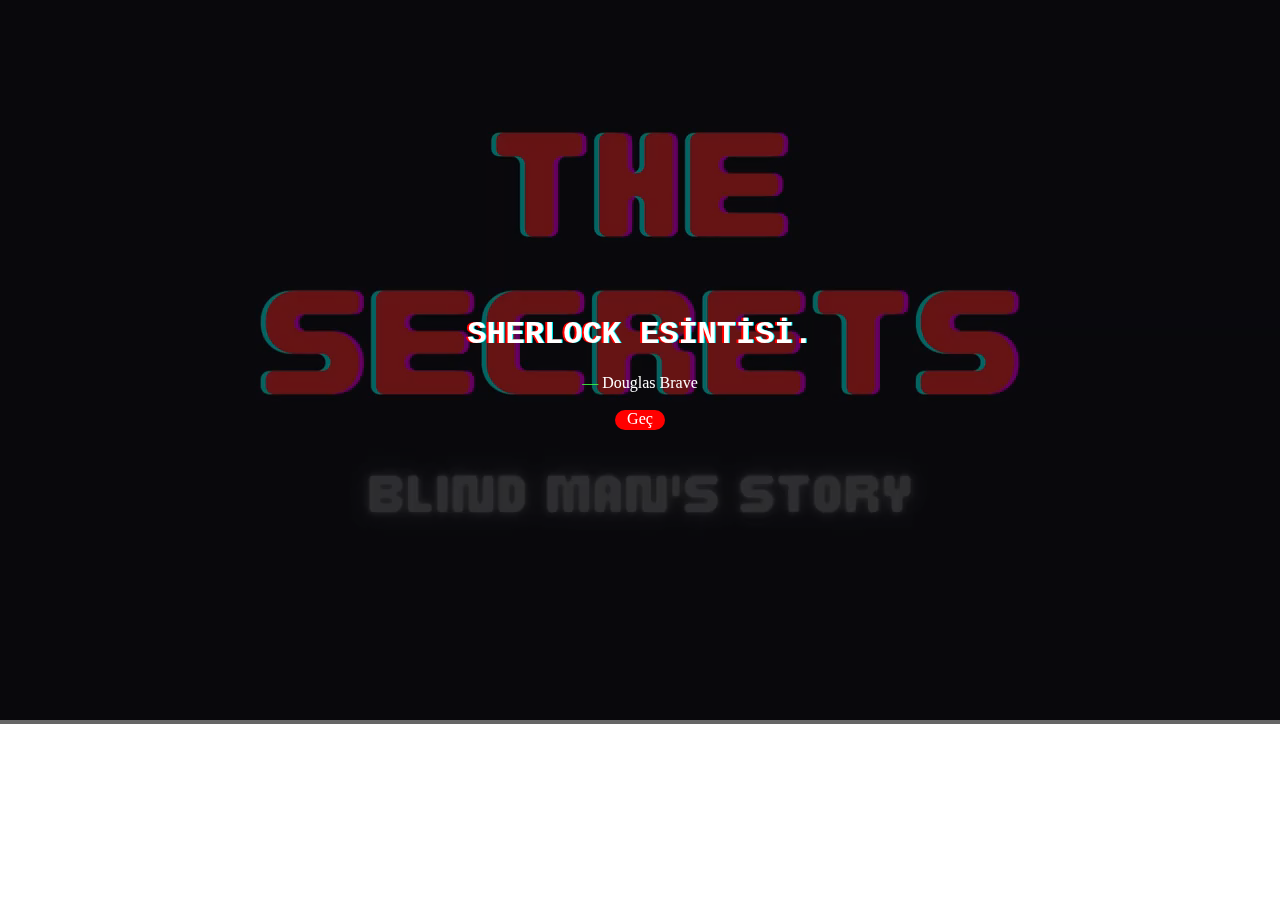
<file: index.html>
<!DOCTYPE html>
<html lang="en">
<head>
    <meta charset="UTF-8">
    <meta http-equiv="X-UA-Compatible" content="IE=edge">
    <link rel="icon" type="image/x-icon" href="fav.PNG">
    <meta name="viewport" content="width=device-width, initial-scale=1.0">
    <link rel="stylesheet" href="video.css">
    <title>Giriş Ekranı</title>
</head>
<body>
    <section class="conatiner">

        <video autoplay muted loop src="TEST.mp4"></video>
        <div class="content">
            <h1>SHERLOCK ESİNTİSİ.</h1>
            <span>
                <span class="dash">—</span> Douglas Brave
            </span> <br>
            <a href="main.html" class="btn">Geç</a>

    </section>
</body>
</html>
</file>
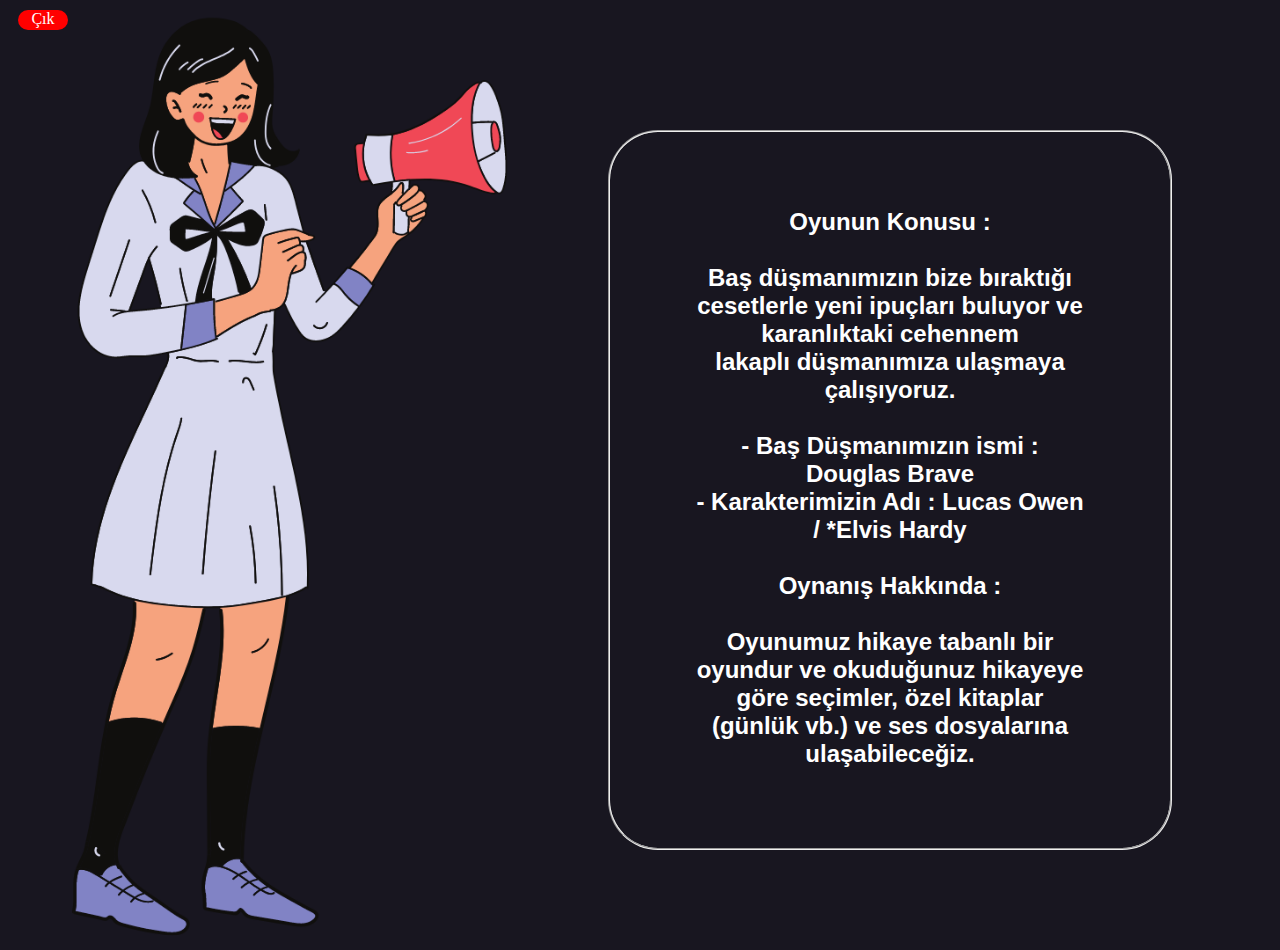
<file: Information.html>
<!DOCTYPE html>
<html lang="en">
<head>
    <meta charset="UTF-8">
    <meta http-equiv="X-UA-Compatible" content="IE=edge">
    <link rel="icon" type="image/x-icon" href="fav.PNG">
    <meta name="viewport" content="width=device-width, initial-scale=1.0">
    <link rel="stylesheet" href="Information.css">
    <title>Oyun Hakkında</title>
</head>
<body>
    <a href="main.html" class="btn">Çık</a>
    <fieldset>
            <h2>
                Oyunun Konusu : <br><br>
                 Baş düşmanımızın bize bıraktığı cesetlerle yeni ipuçları buluyor ve karanlıktaki cehennem <br> lakaplı düşmanımıza ulaşmaya çalışıyoruz. <br><br>
                - Baş Düşmanımızın ismi : Douglas Brave <br>
                - Karakterimizin Adı : Lucas Owen / *Elvis Hardy <br><br>
                Oynanış Hakkında : <br><br>
                Oyunumuz hikaye tabanlı bir <br> oyundur ve okuduğunuz hikayeye <br> göre seçimler, özel kitaplar <br> (günlük vb.) ve ses dosyalarına <br> ulaşabileceğiz.
            </h2>
    </fieldset>
</body>
</html>
</file>
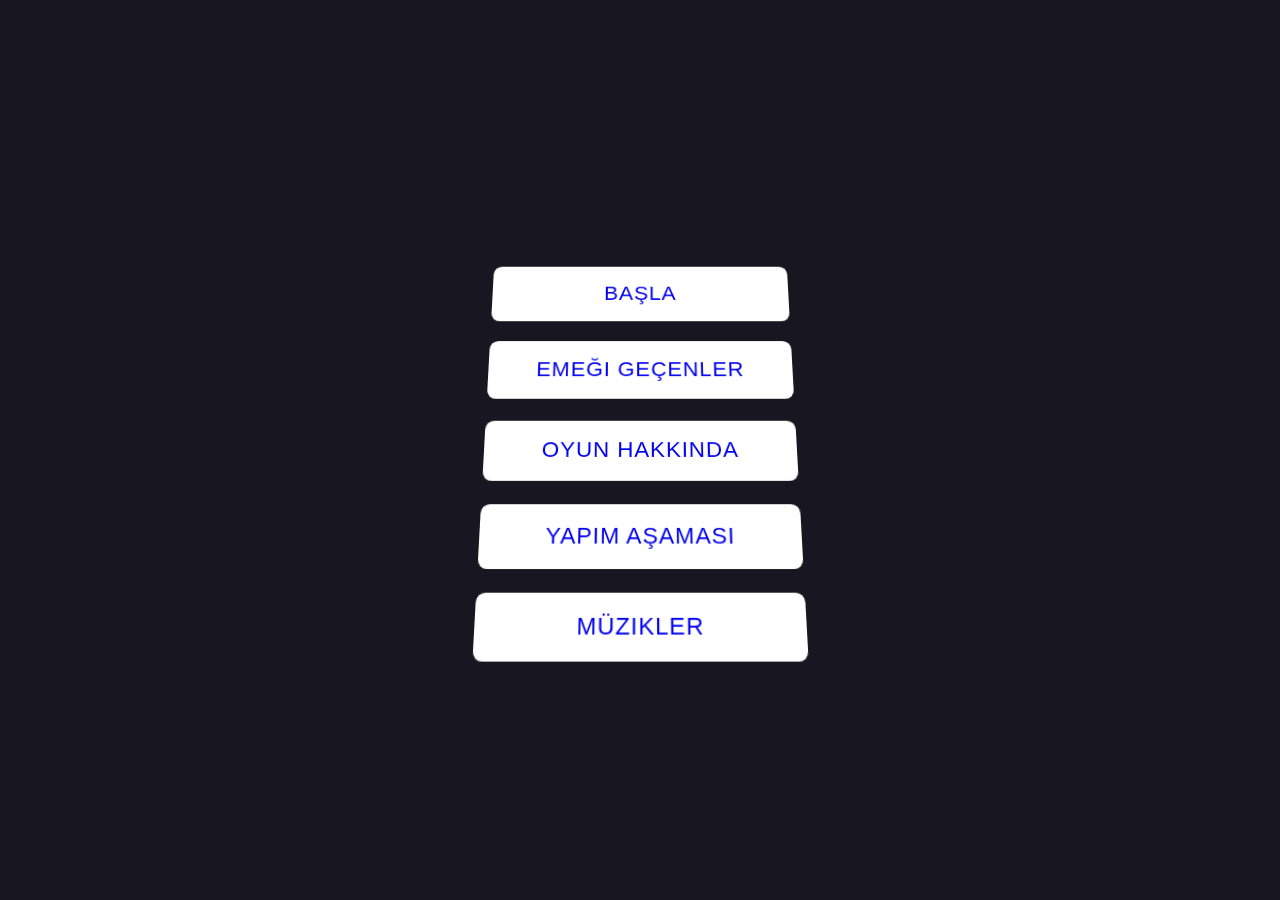
<file: main.html>
<!DOCTYPE html>
<html lang="en">
<head>
    <meta charset="UTF-8">
    <meta http-equiv="X-UA-Compatible" content="IE=edge">
    <link rel="icon" type="image/x-icon" href="fav.PNG">
    <meta name="viewport" content="width=device-width, initial-scale=1.0">
    <link rel="stylesheet" href="style.css">
    <script src="script.js"></script>
    <title>MAIN BROM BU</title>
</head>
<body>
    <main>
        <a href="play.html" onclick="alertFunction()">Başla</a>
        <a href="Producers.html">Emeği Geçenler</a>
        <a href="Information.html">Oyun Hakkında</a>
        <a href="önceki-sürümler.html">Yapım Aşaması</a>
        <a href="music.html" onclick="mFunction()">Müzikler</a>
    </main>
</body>
</html>
</file>
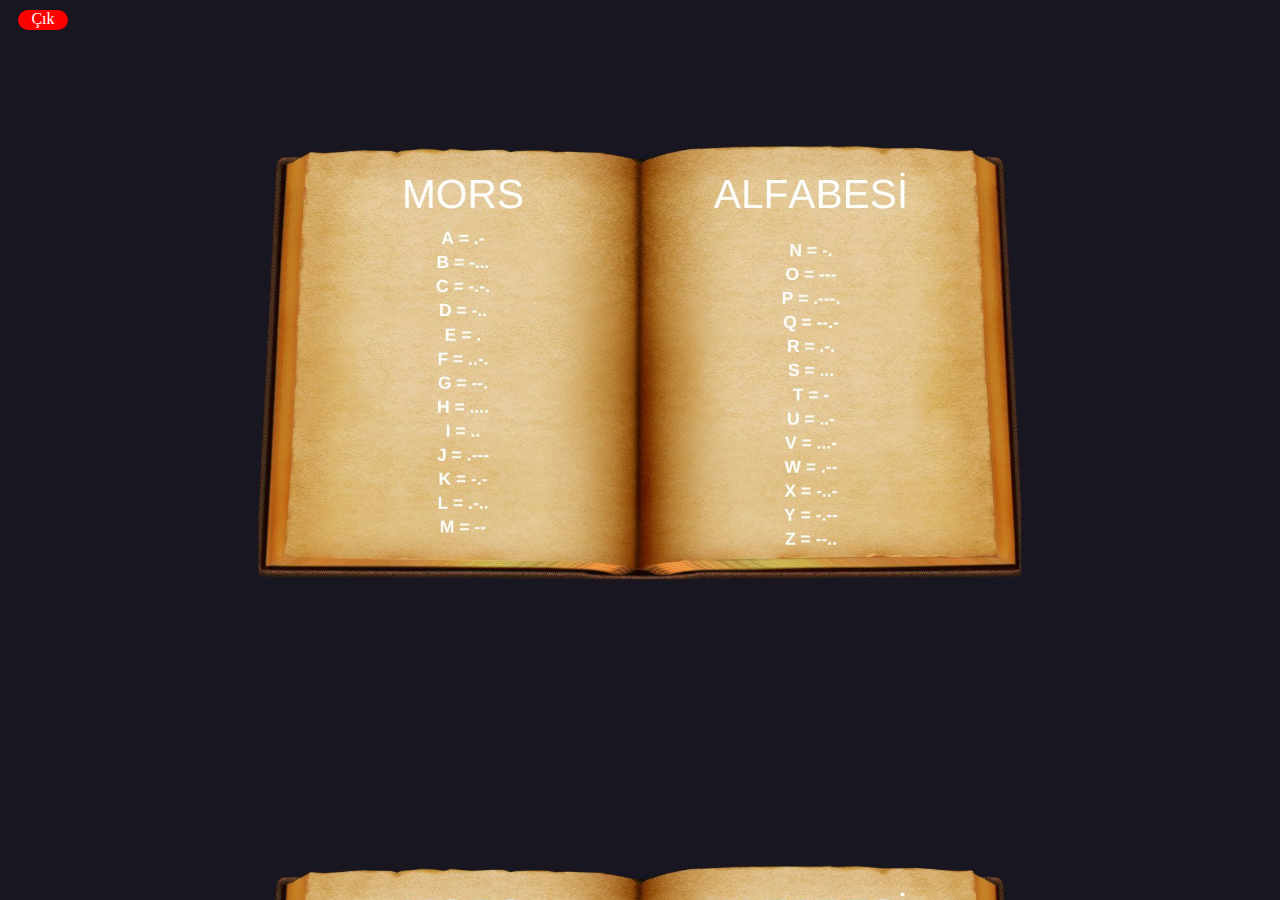
<file: mors.html>
<!DOCTYPE html>
<html lang="en">
<head>
    <meta charset="UTF-8">
    <meta http-equiv="X-UA-Compatible" content="IE=edge">
    <link rel="icon" type="image/x-icon" href="fav.PNG">
    <meta name="viewport" content="width=device-width, initial-scale=1, minimum-scale=1, maximum-scale=1">
    <link rel="stylesheet" href="mors.css">

    <title>Özel Kitap</title>
</head>
<body>
    <a href="main.html" class="btn">Çık</a>
</body>
</html>
</file>
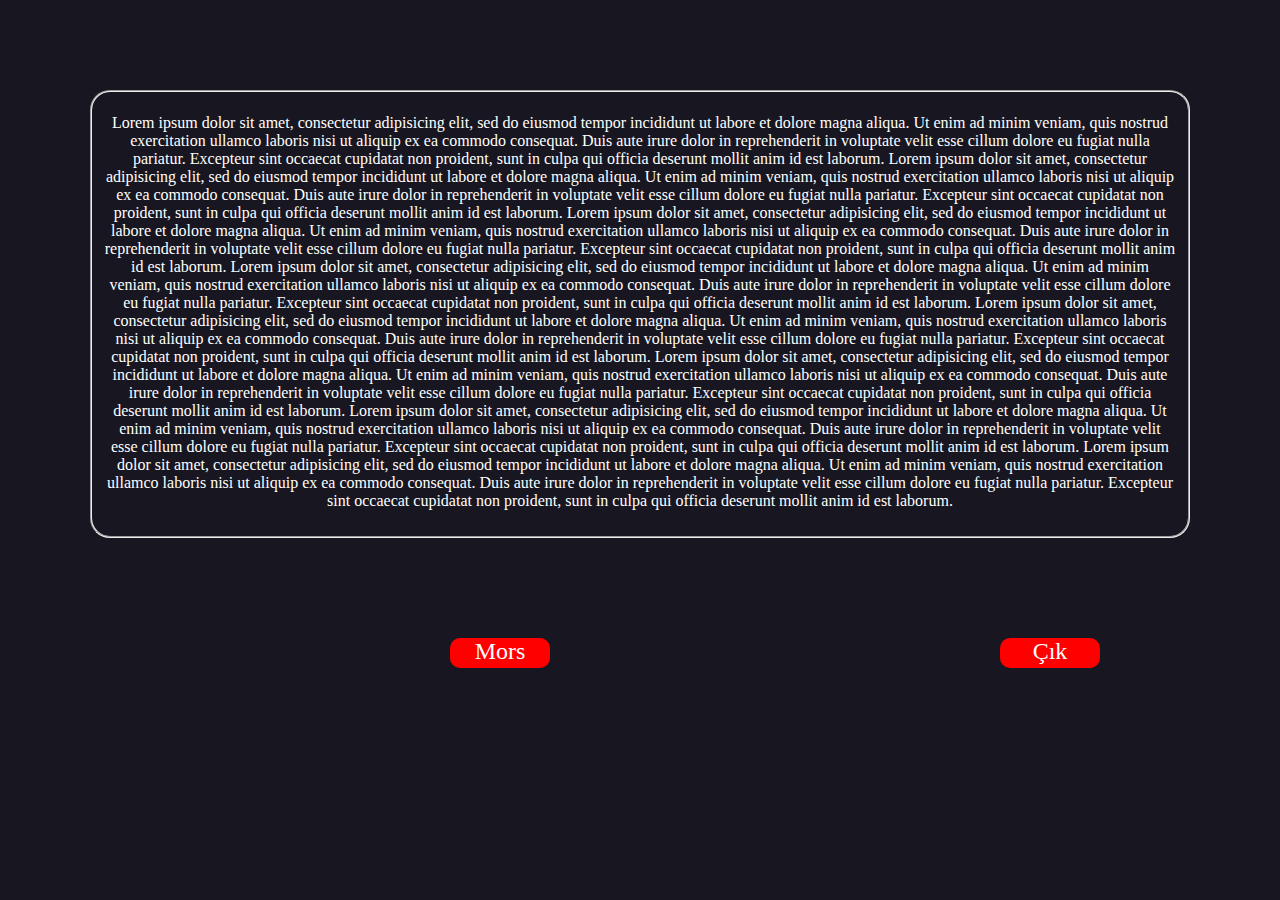
<file: play.html>
<!DOCTYPE html>
<html lang="en">
<head>
    <meta charset="UTF-8">
    <meta http-equiv="X-UA-Compatible" content="IE=edge">
    <link rel="icon" type="image/x-icon" href="fav.PNG">
    <meta name="viewport" content="width=device-width, initial-scale=1.0">
    <script src="https://ajax.googleapis.com/ajax/libs/jquery/2.2.4/jquery.min.js"></script>
    <link rel="stylesheet" href="play.css">
    <title>THE SECRETS</title>
</head>
<body>
        <fieldset>
            <p>
                Lorem ipsum dolor sit amet, consectetur adipisicing elit, sed do eiusmod
                tempor incididunt ut labore et dolore magna aliqua. Ut enim ad minim veniam,
                quis nostrud exercitation ullamco laboris nisi ut aliquip ex ea commodo
                consequat. Duis aute irure dolor in reprehenderit in voluptate velit esse
                cillum dolore eu fugiat nulla pariatur. Excepteur sint occaecat cupidatat non
                proident, sunt in culpa qui officia deserunt mollit anim id est laborum.
                Lorem ipsum dolor sit amet, consectetur adipisicing elit, sed do eiusmod
                tempor incididunt ut labore et dolore magna aliqua. Ut enim ad minim veniam,
                quis nostrud exercitation ullamco laboris nisi ut aliquip ex ea commodo
                consequat. Duis aute irure dolor in reprehenderit in voluptate velit esse
                cillum dolore eu fugiat nulla pariatur. Excepteur sint occaecat cupidatat non
                proident, sunt in culpa qui officia deserunt mollit anim id est laborum.
                Lorem ipsum dolor sit amet, consectetur adipisicing elit, sed do eiusmod
                tempor incididunt ut labore et dolore magna aliqua. Ut enim ad minim veniam,
                quis nostrud exercitation ullamco laboris nisi ut aliquip ex ea commodo
                consequat. Duis aute irure dolor in reprehenderit in voluptate velit esse
                cillum dolore eu fugiat nulla pariatur. Excepteur sint occaecat cupidatat non
                proident, sunt in culpa qui officia deserunt mollit anim id est laborum.
                Lorem ipsum dolor sit amet, consectetur adipisicing elit, sed do eiusmod
                tempor incididunt ut labore et dolore magna aliqua. Ut enim ad minim veniam,
                quis nostrud exercitation ullamco laboris nisi ut aliquip ex ea commodo
                consequat. Duis aute irure dolor in reprehenderit in voluptate velit esse
                cillum dolore eu fugiat nulla pariatur. Excepteur sint occaecat cupidatat non
                proident, sunt in culpa qui officia deserunt mollit anim id est laborum.
                Lorem ipsum dolor sit amet, consectetur adipisicing elit, sed do eiusmod
                tempor incididunt ut labore et dolore magna aliqua. Ut enim ad minim veniam,
                quis nostrud exercitation ullamco laboris nisi ut aliquip ex ea commodo
                consequat. Duis aute irure dolor in reprehenderit in voluptate velit esse
                cillum dolore eu fugiat nulla pariatur. Excepteur sint occaecat cupidatat non
                proident, sunt in culpa qui officia deserunt mollit anim id est laborum.
                Lorem ipsum dolor sit amet, consectetur adipisicing elit, sed do eiusmod
                tempor incididunt ut labore et dolore magna aliqua. Ut enim ad minim veniam,
                quis nostrud exercitation ullamco laboris nisi ut aliquip ex ea commodo
                consequat. Duis aute irure dolor in reprehenderit in voluptate velit esse
                cillum dolore eu fugiat nulla pariatur. Excepteur sint occaecat cupidatat non
                proident, sunt in culpa qui officia deserunt mollit anim id est laborum.
                Lorem ipsum dolor sit amet, consectetur adipisicing elit, sed do eiusmod
                tempor incididunt ut labore et dolore magna aliqua. Ut enim ad minim veniam,
                quis nostrud exercitation ullamco laboris nisi ut aliquip ex ea commodo
                consequat. Duis aute irure dolor in reprehenderit in voluptate velit esse
                cillum dolore eu fugiat nulla pariatur. Excepteur sint occaecat cupidatat non
                proident, sunt in culpa qui officia deserunt mollit anim id est laborum.
                Lorem ipsum dolor sit amet, consectetur adipisicing elit, sed do eiusmod
                tempor incididunt ut labore et dolore magna aliqua. Ut enim ad minim veniam,
                quis nostrud exercitation ullamco laboris nisi ut aliquip ex ea commodo
                consequat. Duis aute irure dolor in reprehenderit in voluptate velit esse
                cillum dolore eu fugiat nulla pariatur. Excepteur sint occaecat cupidatat non
                proident, sunt in culpa qui officia deserunt mollit anim id est laborum.
            </p> 
        </fieldset>
        <a href="mors.html" class="btn"> Mors </a> <a href="main.html" class="btn"> Çık </a>
</body>
</html>
</file>
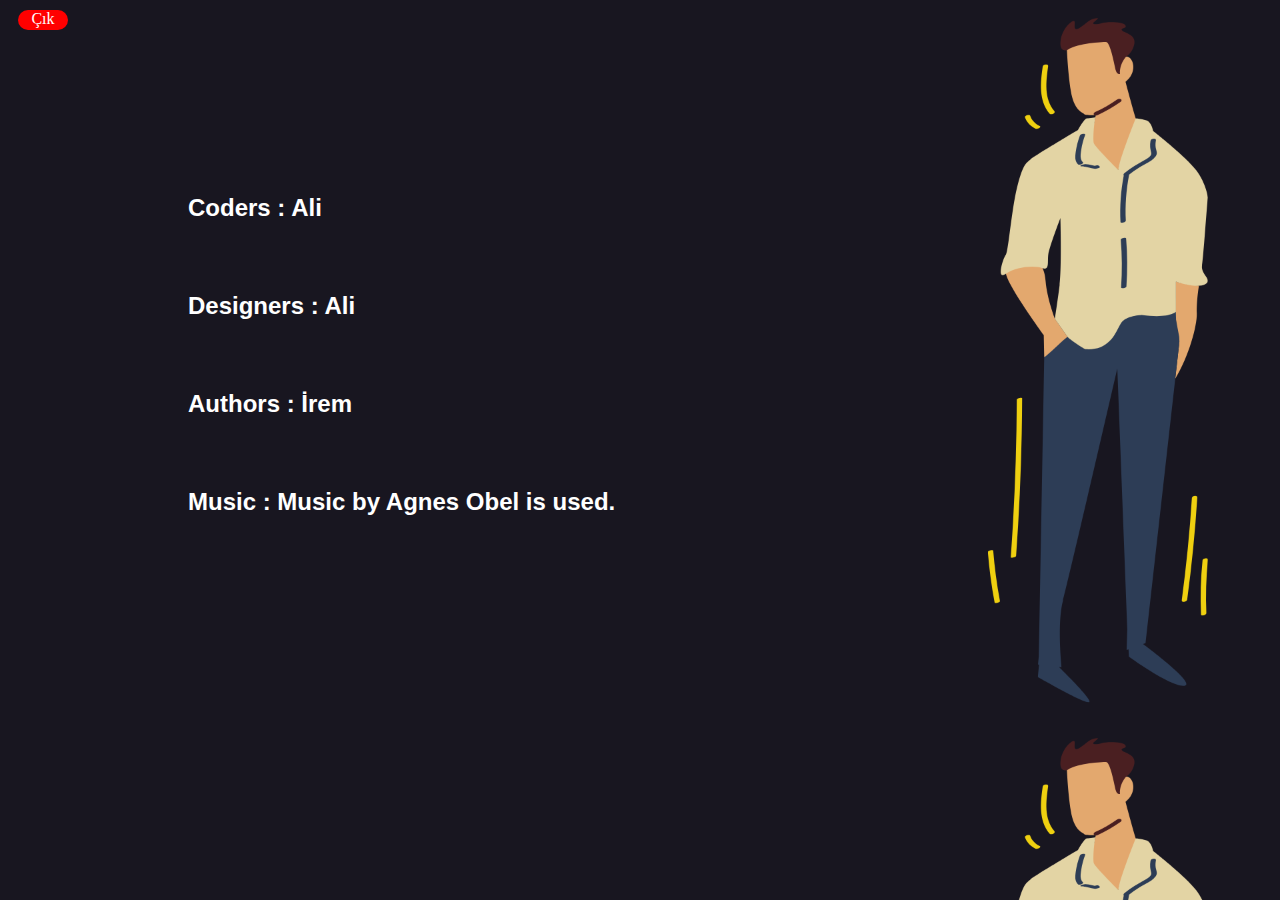
<file: Producers.html>
<!DOCTYPE html>
<html lang="en">
<head>
    <meta charset="UTF-8">
    <meta http-equiv="X-UA-Compatible" content="IE=edge">
    <link rel="icon" type="image/x-icon" href="fav.PNG">
    <meta name="viewport" content="width=device-width, initial-scale=1.0">
    <link rel="stylesheet" href="producers.css">
    <title>Emeği Geçenler</title>
</head>
<body>
    <a href="main.html" class="btn">Çık</a> 
    <h2><ul>
        <li>Coders : Ali</li>
        <li>Designers : Ali</li>
        <li>Authors : İrem</li>
        <li>Music : Music by Agnes Obel is used.</li>
    </ul></h2>
</body>
</html>
</file>
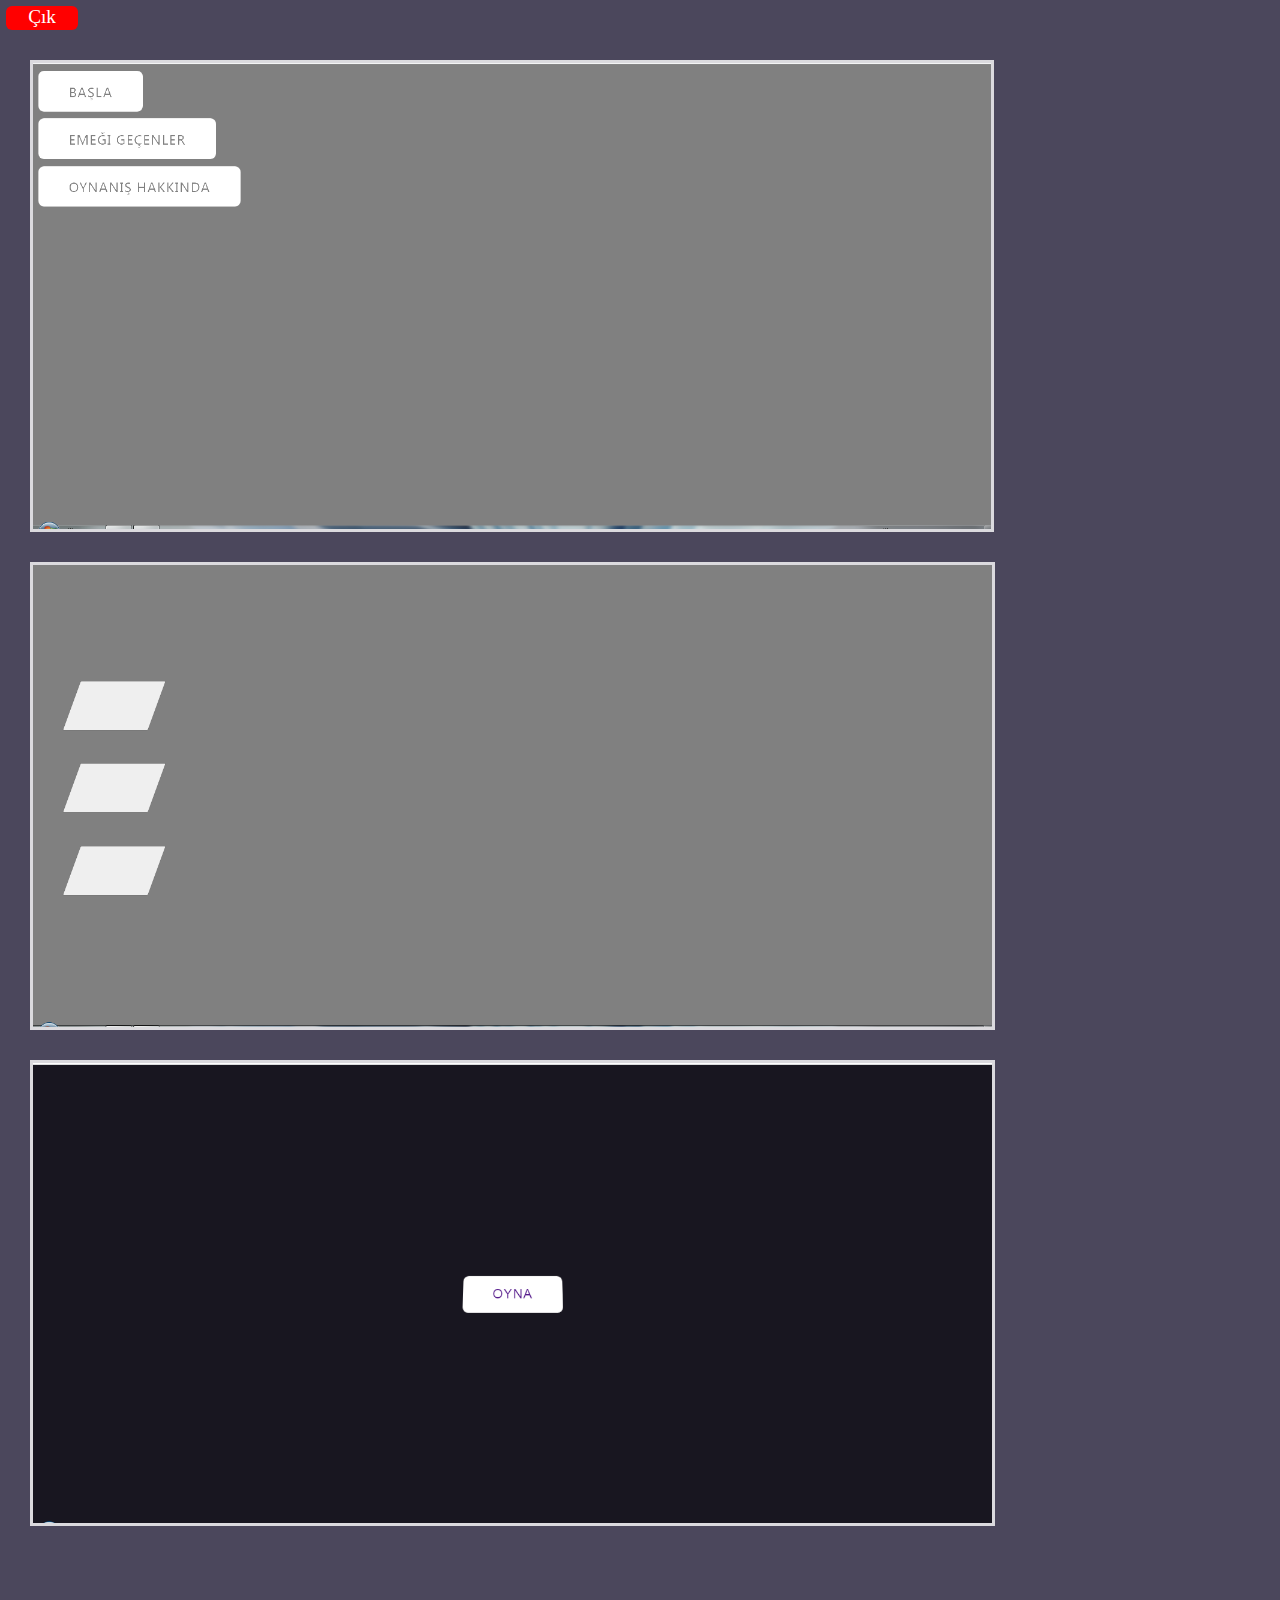
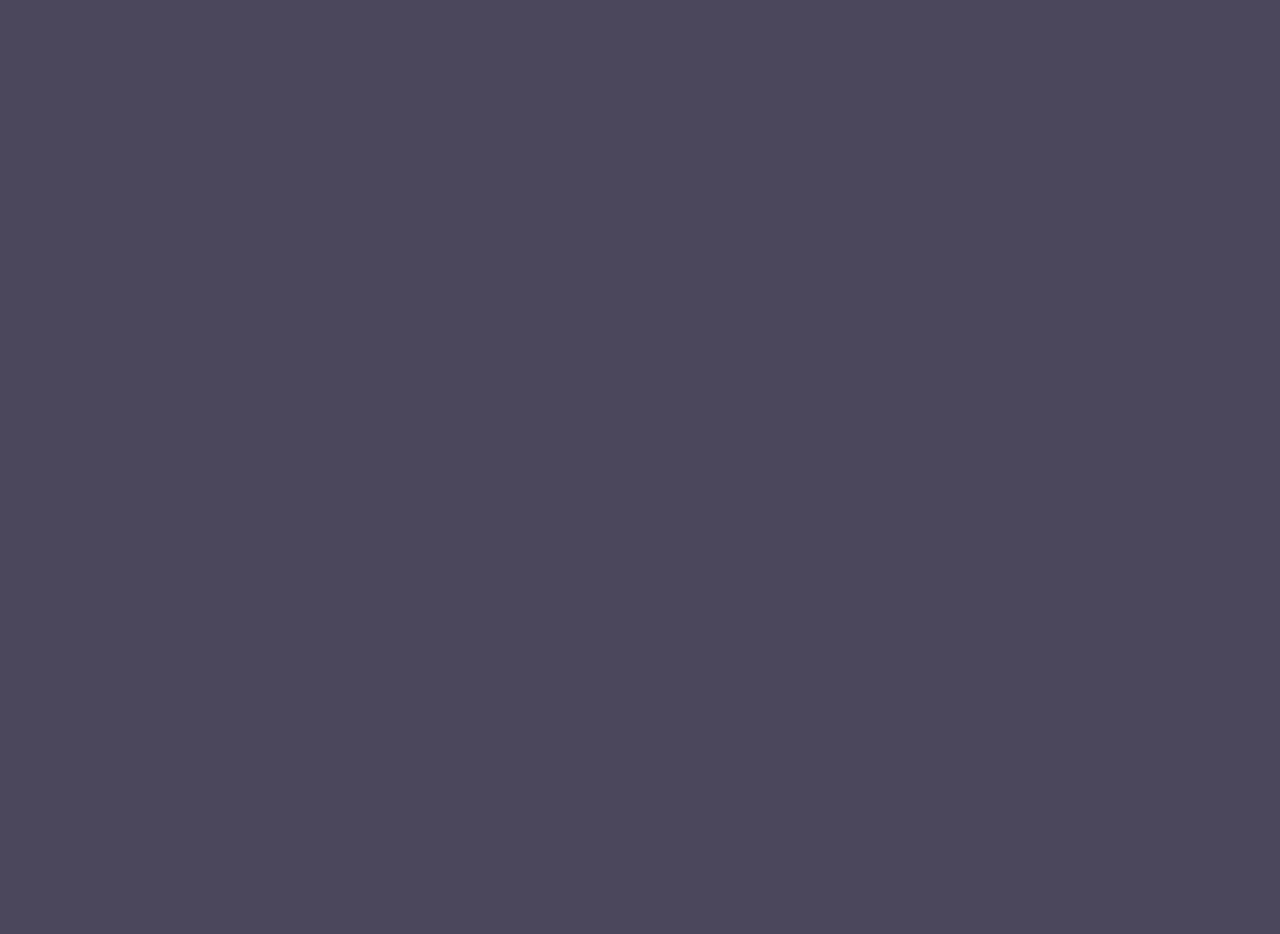
<file: önceki-sürümler.html>
<!DOCTYPE html>
<html lang="en">
<head>
    <meta charset="UTF-8">
    <meta http-equiv="X-UA-Compatible" content="IE=edge">
    <link rel="icon" type="image/x-icon" href="fav.PNG">
    <meta name="viewport" content="width=device-width, initial-scale=1.0">
    <link rel="stylesheet" href="önceki.css">
    <title>Önceki Sürümler</title>
</head>
<body>
    <a href="main.html" class="btn">Çık</a>
    <img src="Pictures and Musics/btn.PNG" alt="önceki sürümler"/>
    <img src="Pictures and Musics/btnm.PNG" alt="önceki sürümler"/>
    <img src="Pictures and Musics/dn.PNG" alt="önceki sürümler"/>
</body>
</html>
</file>
<file: video.css>
body {
    margin: 0;
    font-family: "Poppins", "san serif";
}

section {
    position: relative;
}

.content {
    z-index: 9;
    background: rgba(0, 0, 0, 0.6);
    width: 100%;
    height: 100%;
    position: absolute;
    display: flex;
    justify-content: center;
    align-items: center;
    top: 0;
    flex-direction: column;
    left: 0;
}

h1{
    text-shadow: red -2px 0, cyan 1px 0;
    font-family: 'Courier New', Courier, monospace;
    color: #fff;
    text-align: center;
    width: 70%;
    font-size: 2rem;
}

span {
    color: #fff;
}

.dash {
    color: #42f642;
}

video {
    width: 100%;
}

.btn {
    background-color: red;
    text-decoration: none;
    color: white;
    width: 50px;
    height: 20px;
    text-align: center;
    border-radius: 10px;
    transition: 0.7s;
}

.btn:hover{
    background-color: #000;
    text-decoration: none;
    color:#fff;
    transition: 0.7s;
}
</file>
<file: Information.css>
body{
    background-image: url(Information.png);
    background-size: cover;
}

h2 , li{
    list-style: none;
    display: flex;
    justify-content: center;
    margin: 70px;
    color: white;
    font-family: Arial, Helvetica, sans-serif;
}

fieldset{
    margin: 100px;
    margin-left: 600px;
    text-align: center;
    color: white;
    border-radius: 50px;
    max-width: 750px;
    max-height: auto;
}

.btn {
    display: block;
    position: relative;
    margin: 10px;
    background-color: red;
    text-decoration: none;
    color: white;
    width: 50px;
    height: 20px;
    text-align: center;
    border-radius: 10px;
    transition: 1s;
}

.btn:hover{
    background-color: #000;
    text-decoration: none;
    color:#fff;
    transition: 0.7s;
}
</file>
<file: style.css>
body{
  user-select: none;
  position: relative;
	margin: auto;
	background: #181620;
	perspective: 500px;
}

html {
	height: 100%;
	display: flex;
}

main {
	display: flex;
	flex-direction: column;
	transform: rotatex(10deg);
	animation: rotateAngle 6s linear infinite;
}

a{
  text-decoration: none;
  display: block;
	position: relative;
	margin: 0.5em 0;
	padding: .8em 2.2em;

	background: #FFFFFF;
	border: none;
	border-radius: .4em;

	text-transform: uppercase;
	font-size: 1.4em;
	font-family: "Work Sans", sans-serif;
	font-weight: 500;
	letter-spacing: 0.04em;
	text-align: center;

	mix-blend-mode: color-dodge;
	perspective: 500px;
	transform-style: preserve-3d;

}

a:before, a:after {
  --z: 0px;
  position: absolute;
  top: 0;
  left: 0;
  display: block;
  content: '';
  width: 100%;
  height: 100%;
  opacity: 0;
  mix-blend-mode: inherit;
  border-radius: inherit;
  transform-style: preserve-3d;
  transform: translate3d(
    calc(var(--z) * 0px), 
    calc(var(--z) * 0px), 
    calc(var(--z) * 0px)
  );
}

span {
  mix-blend-mode: none;
  display: block;
}

a:after {
  background-color: #5D00FF;
}

a:before {
  background-color: #FF1731;
}

a:hover {
  background-color: #FFF65B;
  transition: background .3s 0.1s;
}

a:hover:before {
  --z: 0.04;
  animation: translateWobble 2.2s ease forwards;
}

a:hover:after {
  --z: -0.06;
  animation: translateWobble 2.2s ease forwards;
}


@keyframes translateWobble {
  0% {
		opacity: 0;
		transform: translate3d(
			calc(var(--z) * 0px), 
			calc(var(--z) * 0px), 
			calc(var(--z) * 0px)
		);
  }
  16% {
		transform: translate3d(
			calc(var(--z) * 160px), 
			calc(var(--z) * 160px), 
			calc(var(--z) * 160px)
		);
  }
  28% {
		opacity: 1;
		transform: translate3d(
			calc(var(--z) * 70px), 
			calc(var(--z) * 70px), 
			calc(var(--z) * 70px)
		);
  }
  44% {
		transform: translate3d(
			calc(var(--z) * 130px), 
			calc(var(--z) * 130px), 
			calc(var(--z) * 130px)
		);
  }
  59% {
		transform: translate3d(
			calc(var(--z) * 85px), 
			calc(var(--z) * 85px), 
			calc(var(--z) * 85px)
		);
  }
  73% {
		transform: translate3d(
			calc(var(--z) * 110px), 
			calc(var(--z) * 110px), 
			calc(var(--z) * 110px)
		);
  }
	88% {
		opacity: 1;
		transform: translate3d(
			calc(var(--z) * 90px), 
			calc(var(--z) * 90px), 
			calc(var(--z) * 90px)
		);
  }
  100% {
		opacity: 1;
		transform: translate3d(
			calc(var(--z) * 100px), 
			calc(var(--z) * 100px), 
			calc(var(--z) * 100px)
		);
  }
}
</file>
<file: mors.css>
body{
    width: 50%;
    height: 50%;
    background-image: url( Mors.jpg);
    background-size: cover
}

.btn {
    display: block;
    position: relative;
    margin: 10px;
    background-color: red;
    text-decoration: none;
    color: white;
    width: 50px;
    height: 20px;
    text-align: center;
    border-radius: 10px;
    transition: 1s;
}

.btn:hover{
    background-color: #000;
    text-decoration: none;
    color:#fff;
    transition: 0.7s;
}

li{
    color: white;
    font-family: Arial, Helvetica, sans-serif;
    display: flex;
    justify-content: center;
    margin-bottom: 20px;
    margin-right: -120px;
}
</file>
<file: play.css>
body{
    user-select: none;
    position: relative;
    margin: auto;
    background: #181620;
}

fieldset{
    display: flex;
    justify-content: center;
    align-items: center;
    margin: 90px;
    user-select: none;
    text-align: center;
    color: white;
    border-radius: 20px;
    max-width: auto;
    max-height: auto;
}

.btn {
    float:left;
    margin-left:20px;
    margin-left: 450px;
    margin-top: 10px;
    background-color: red;
    text-decoration: none;
    color: white;
    text-align: center;
    width: 100px;
    height: 30px;
    border-radius: 10px;
    transition: 1s;
    font-size:x-large;
}

.btn:hover{
    background-color: #000;
    text-decoration: none;
    color:#fff;
    transition: 0.7s;
}
</file>
<file: producers.css>
body{
    width: 98%;
    height: 100%;
    background-image: url(Producers.png);
    background-size: cover;

}

h2 , li{
    list-style: none;
    display: flex;
    justify-content: flex-start;
    margin: 70px;
    color: white;
    font-family: Arial, Helvetica, sans-serif;
}


.btn {
    display: block;
    position: relative;
    margin: 10px;
    background-color: red;
    text-decoration: none;
    color: white;
    width: 50px;
    height: 20px;
    text-align: center;
    border-radius: 10px;
    transition: 1s;
}

.btn:hover{
    background-color: #000;
    text-decoration: none;
    color:#fff;
    transition: 0.7s;
}
</file>
<file: önceki.css>
body{
    user-select: none;
    position: relative;
    margin: auto;
    background: #4b475c;
    zoom: 60%;
}

h2 , li{
    list-style: none;
    display: flex;
    justify-content: center;
    margin: 70px;
    color: white;
    font-family: Arial, Helvetica, sans-serif;
}

.btn {
    display: block;
    position: relative;
    margin: 10px;
    background-color: red;
    text-decoration: none;
    color: white;
    text-align: center;
    width: 120px;
    height: 40px;
    border-radius: 10px;
    transition: 1s;
    font-size:xx-large;
}

.btn:hover{
    background-color: #000;
    text-decoration: none;
    color:#fff;
    transition: 0.7s;
}

img {
  display: grid;
  grid-template-columns: auto auto auto;
  background-color: #4a5964b4;
  padding: 10px;
  background-color: rgba(255, 255, 255, 0.8);
  padding: 5px;
  font-size: 30px;
  margin: 50px;
  text-align: center;
}
</file>
